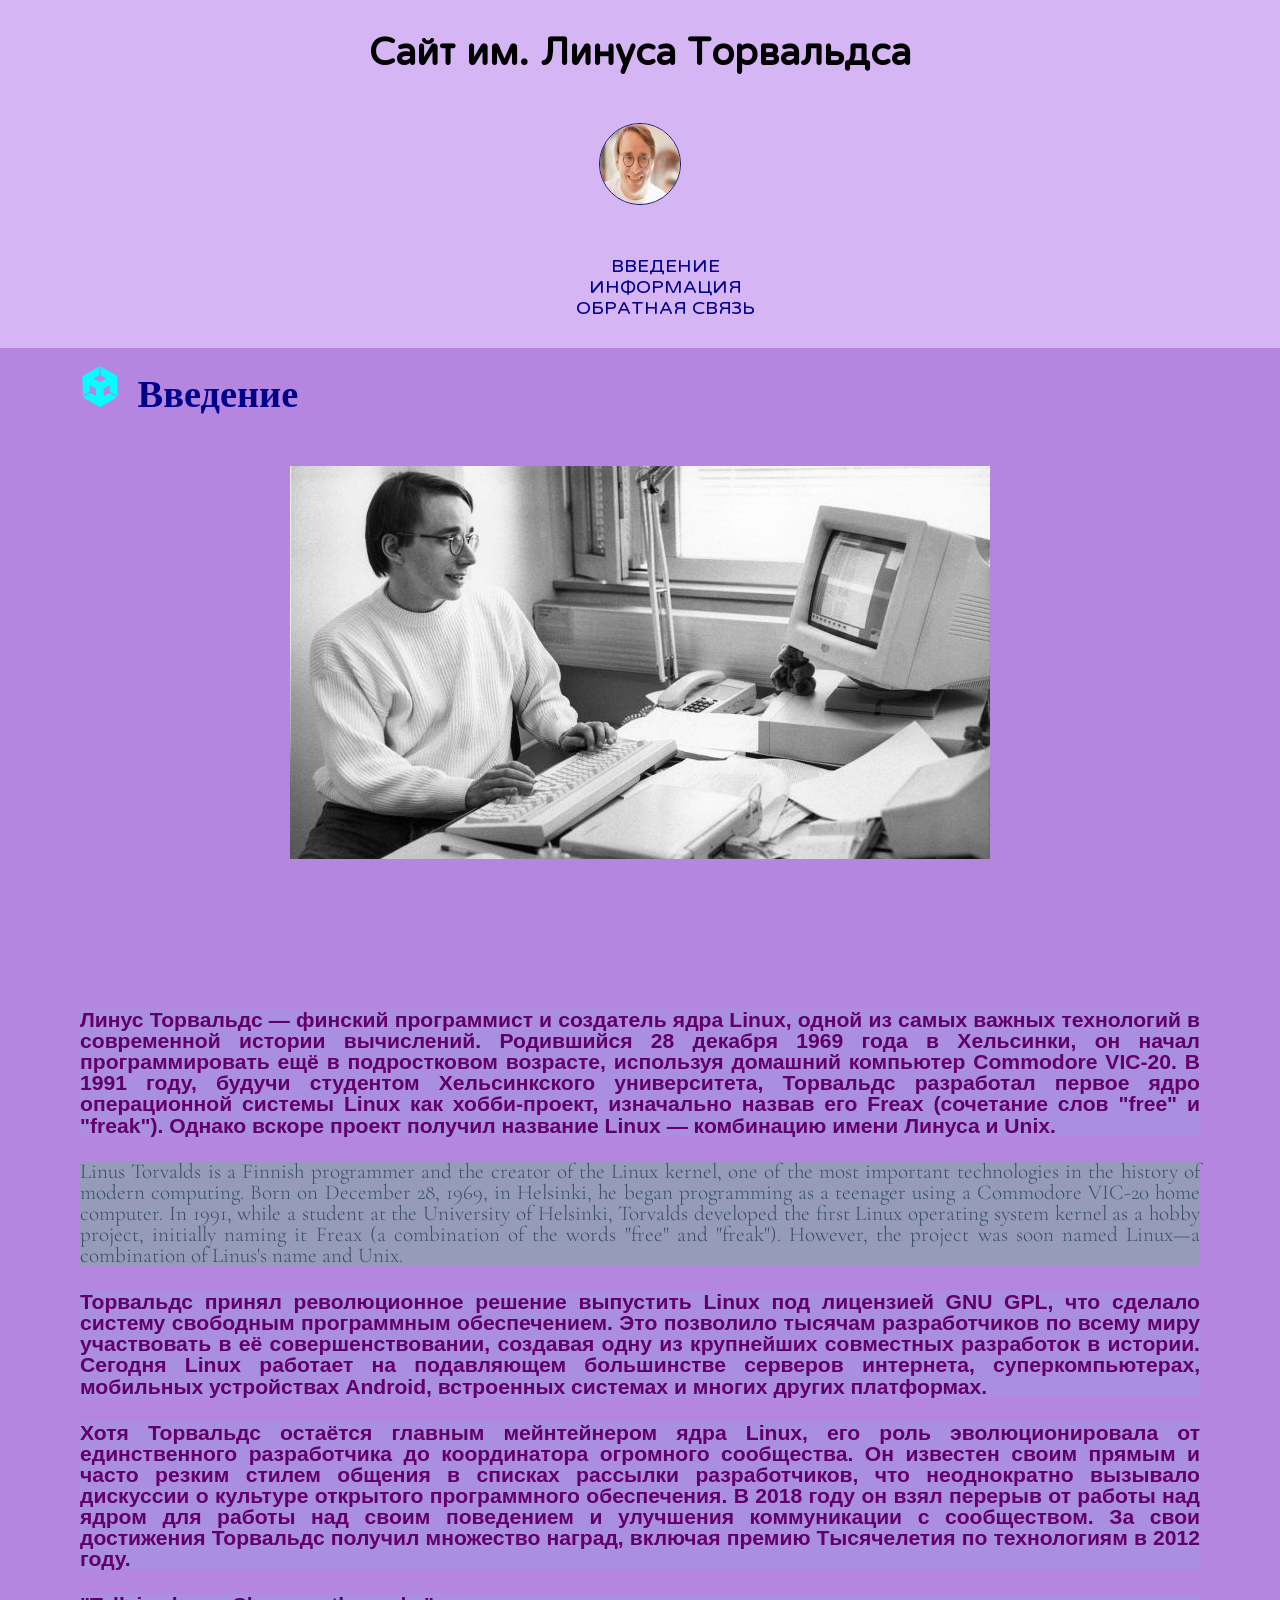
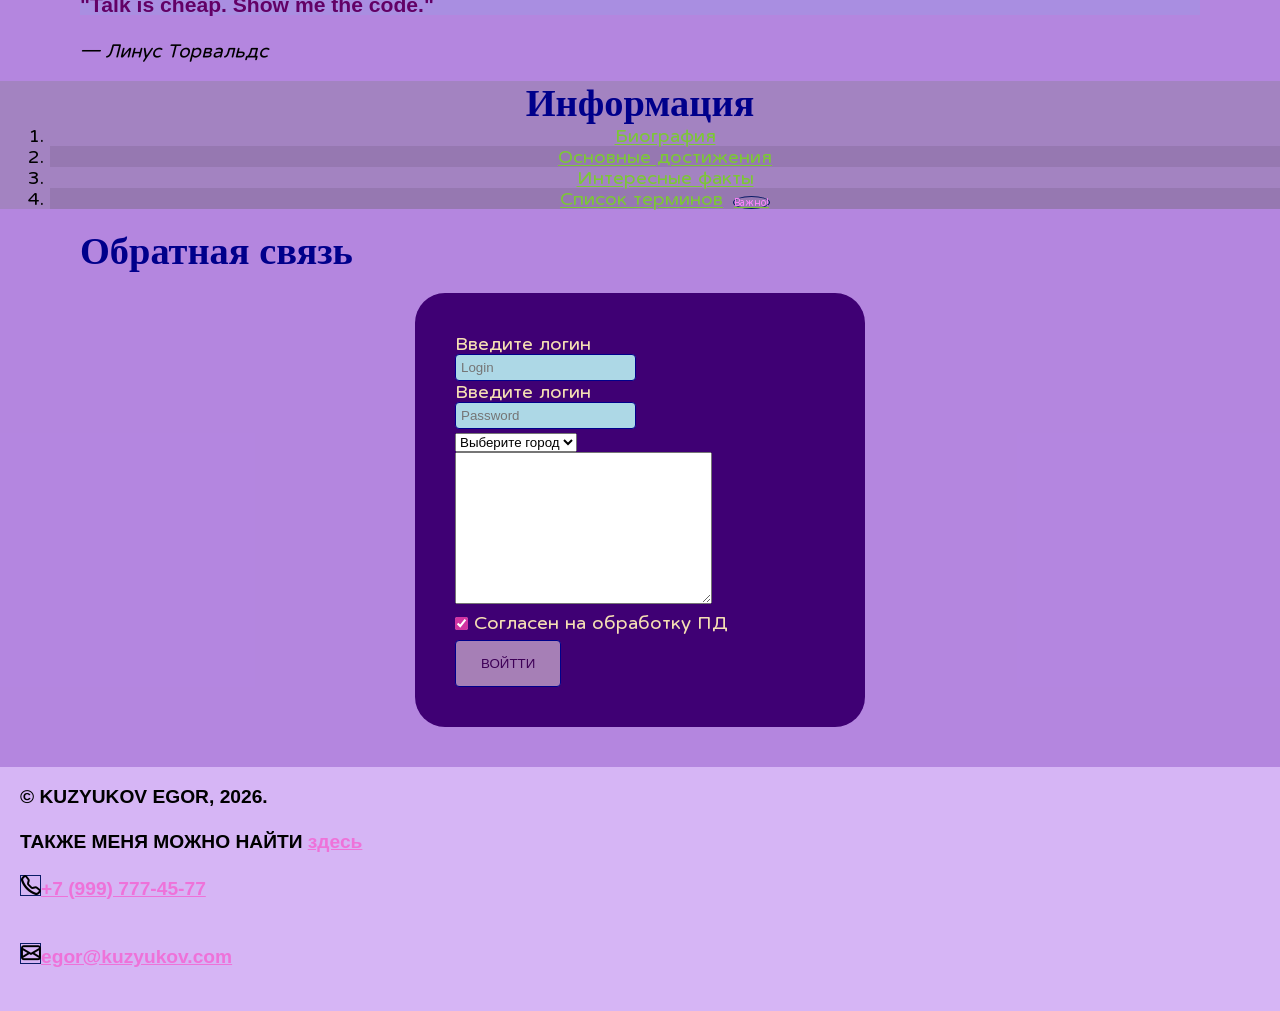
<file: index.html>
<!DOCTYPE html>
<html lang="ru">

<head>
    <meta charset="UTF-8">
    <meta http-equiv="X-UA-Compatible" content="IE=edge">
    <meta name="viewport" content="width=device-width, initial-scale=1.0">
    <title>Линус Торвальдс</title>

    <meta property="og:title" content="Главная">
    <meta property="og:site_name" content="Линус Торвальдс ">
    <meta property="og:url" content="https://egoryich.github.io/web_technology_practice_1/">
    <meta property="og:description" content="Торвальдс принял революционное решение выпустить Linux под лицензией GNU GPL, что сделало систему
                свободным программным обеспечением. Это позволило тысячам разработчиков по всему миру участвовать в её
                совершенствовании">
    <meta property="og:image" content="https://egoryich.github.io/web_technology_practice_1/img/foto-lin.jpeg">
    <meta name="keywords" content="линукс, Линус, операционнаясистема">
    <meta name="description" content="Сайт про Линуса и Линукс">




    <link rel="preconnect" href="https://fonts.googleapis.com">
    <link rel="preconnect" href="https://fonts.gstatic.com" crossorigin>
    <link href="https://fonts.googleapis.com/css2?family=Huninn&display=swap" rel="stylesheet">

    <link rel="stylesheet" href="https://cdn.jsdelivr.net/npm/bootstrap-icons@1.13.1/font/bootstrap-icons.min.css">
<link rel="icon" href="img/tux.svg" type="image/svg+xml">
    <link rel="stylesheet" href="css/styles.css">


    <link rel="preconnect" href="https://fonts.googleapis.com">
<link rel="preconnect" href="https://fonts.gstatic.com" crossorigin>
<link href="https://fonts.googleapis.com/css2?family=Cormorant+Garamond:ital,wght@0,300..700;1,300..700&display=swap" rel="stylesheet">
</head>

<body class="mainpage">
    <header>
        <h1> Сайт им. Линуса Торвальдса</h1>
        <img src="img/lin-logo.jpg" alt="Логотип!!!!" class="avatar-circle">
        <nav>
            <ul>
                <li>
                    <a href="#about">Введение</a>
                </li>
            </ul>
            <ul>
                <li>
                    <a href="#info"> Информация</a>
                </li>
            </ul>
            <ul>
                <li>
                    <a href="#feedback">Обратная связь</a>
                </li>
            </ul>
        </nav>
    </header>
    <main>
        <section class="about" id="about">
            <h2> Введение</h2>
            <img src="img/foto-lin.jpeg" alt="photo">
            <p>Линус Торвальдс — финский программист и создатель ядра Linux, одной из самых важных технологий в
                современной истории вычислений. Родившийся 28 декабря 1969 года в Хельсинки, он начал программировать
                ещё в подростковом возрасте, используя домашний компьютер Commodore VIC-20. В 1991 году, будучи
                студентом Хельсинкского университета, Торвальдс разработал первое ядро операционной системы Linux как
                хобби-проект, изначально назвав его Freax (сочетание слов "free" и "freak"). Однако вскоре проект
                получил название Linux — комбинацию имени Линуса и Unix.
            </p>
            <p lang="en">
                Linus Torvalds is a Finnish programmer and the creator of the Linux kernel, one of the most important technologies in the history of modern computing. Born on December 28, 1969, in Helsinki, he began programming as a teenager using a Commodore VIC-20 home computer. In 1991, while a student at the University of Helsinki, Torvalds developed the first Linux operating system kernel as a hobby project, initially naming it Freax (a combination of the words "free" and "freak"). However, the project was soon named Linux—a combination of Linus's name and Unix.
            </p>
                <p>Торвальдс принял революционное решение выпустить Linux под лицензией GNU GPL, что сделало систему
                свободным программным обеспечением. Это позволило тысячам разработчиков по всему миру участвовать в её
                совершенствовании, создавая одну из крупнейших совместных разработок в истории. Сегодня Linux работает
                на подавляющем большинстве серверов интернета, суперкомпьютерах, мобильных устройствах Android,
                встроенных системах и многих других платформах.</p>
            <p>Хотя Торвальдс остаётся главным мейнтейнером ядра Linux, его роль эволюционировала от единственного
                разработчика до координатора огромного сообщества. Он известен своим прямым и часто резким стилем
                общения в списках рассылки разработчиков, что неоднократно вызывало дискуссии о культуре открытого
                программного обеспечения. В 2018 году он взял перерыв от работы над ядром для работы над своим
                поведением и улучшения коммуникации с сообществом. За свои достижения Торвальдс получил множество
                наград, включая премию Тысячелетия по технологиям в 2012 году.</p>

            <blockquote>
                <p>"Talk is cheap. Show me the code."</p>
                <cite>— Линус Торвальдс</cite>
            </blockquote>

        </section>
        <section class="articles" id="info">



            <h2> Информация</h2>
            <ol>
                <li>
                    <a href="article1.html">Биография</a>
                </li>
                <li>
                    <a href="article2.html">Основные достижения</a>
                </li>
                <li>
                    <a href="article3.html">Интересные факты</a>
                </li>
                <li>
                    <a class="important" href="article4.html">Список терминов</a>
                </li>
            </ol>
        </section>
        <section class="feedback" id="feedback">
            <h2> Обратная связь</h2>
            <form>
                <label for="login">Введите логин</label><br>
                <input type="text" placeholder="Login" name="login" id="login" required>  <!--autofocus - переносит страницу на это место -->
                <br>
                <label for="pass">Введите логин</label><br>
                <input type="password" placeholder="Password" name="pass" id="pass" required>
                <br>
                
                <select name="city" id="sity">
                    <option value="" selected disabled>Выберите город</option>
                    <option value="chel">Челябинск</option>
                    <option value="cher">Череповец</option>
                    <option value="habr">Хабаровск</option>
                    <option value="solil">Соль-Илецк</option>
                </select>
                <br>
                <textarea name="message" id="message" cols="30" rows="10""></textarea> <!-- нельзя разделять и нельзя убирать треугольничек за который тянем -->
                <br>

                <input type="checkbox" id="agreement" name="agreement" required checked>
                <label for="agreement">Согласен на обработку ПД</label>
                <br>


                

                <input type="submit" value="Войтти">   <!--нельзя  делать элементы и кнопку одним стилемм-->
            </form>
        </section>
    </main>
    <footer>
        <p> &copy; KUZYUKOV EGOR, 2026.</p>
        <p> ТАКЖЕ МЕНЯ МОЖНО НАЙТИ <a target="_blank" href="https://suut.ural-campus.ru/">здесь</a></p>
        <p class="tel"><a href="tel:+79991234567">+7 (999) 777-45-77</a></p> <br>
        <p class="mail"><a href="mailto:example@domain.com">egor@kuzyukov.com</a></p>
    </footer>
</body>

</html>
</file>
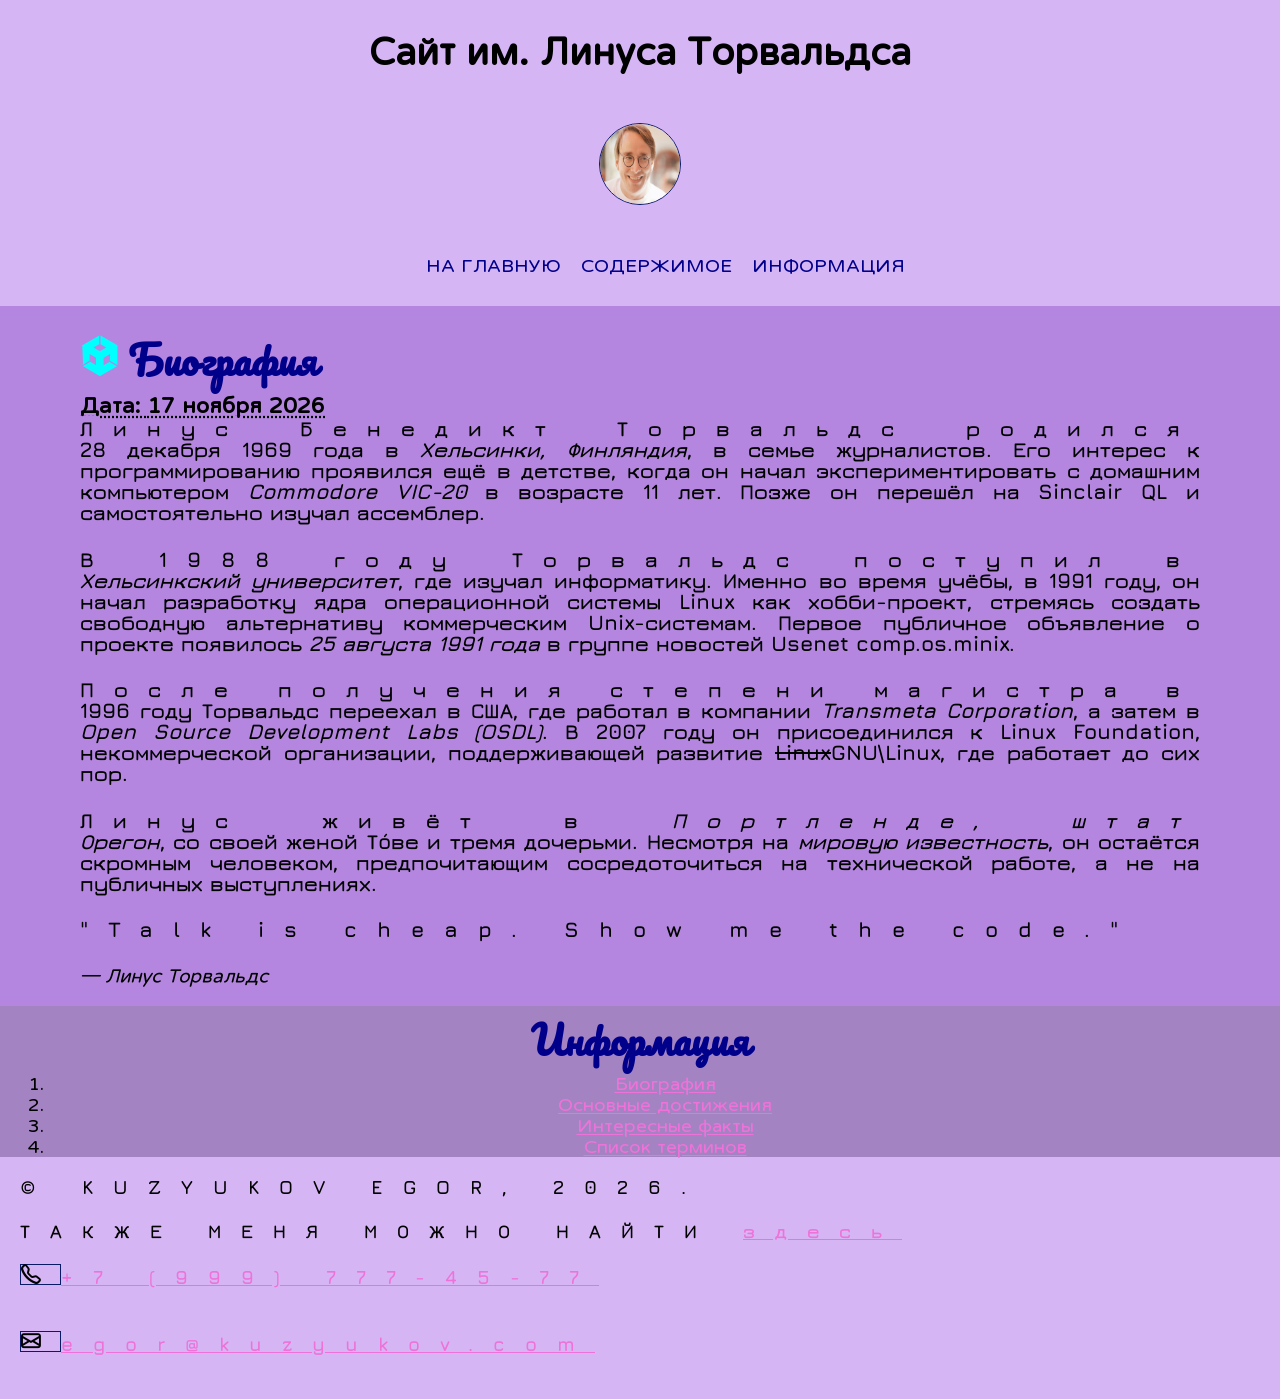
<file: article1.html>
<!DOCTYPE html>
<html lang="ru">

<head>
    <meta charset="UTF-8">
    <meta http-equiv="X-UA-Compatible" content="IE=edge">
    <meta name="viewport" content="width=device-width, initial-scale=1.0">
    <title>Линус Торвальдс</title>

    <link rel="preconnect" href="https://fonts.googleapis.com">
    <link rel="preconnect" href="https://fonts.gstatic.com" crossorigin>
    <link href="https://fonts.googleapis.com/css2?family=Huninn&display=swap" rel="stylesheet">

    <link rel="stylesheet" href="https://cdn.jsdelivr.net/npm/bootstrap-icons@1.13.1/font/bootstrap-icons.min.css">
<link href="https://fonts.googleapis.com/css2?family=Cormorant+Garamond:ital,wght@0,300..700;1,300..700&family=Jura:wght@300..700&family=Pacifico&display=swap" rel="stylesheet">

    <link rel="stylesheet" href="css/styles.css">
</head>

<body class="article">
    <header>
        <h1> Сайт им. Линуса Торвальдса</h1>
        <img src="img/lin-logo.jpg" alt="Логотип!!!!" class="avatar-circle">
        <nav>
            <ul>
                <li>
                    <a href="index.html"> На главную</a>
                </li>
                <li>
                    <a href="#about">Содержимое</a>
                </li>
                <li>
                    <a href="#info"> Информация</a>
                </li>
            </ul>
        </nav>
    </header>
    <main>
        <section class="about" id="about">
            <h2>Биография</h2>
            <h3>Дата: <time datetime="2026-09-17">17 ноября 2026</time></h3>

            <p><strong>Линус Бенедикт Торвальдс</strong> родился <strong>28 декабря 1969 года</strong> в <em>Хельсинки,
                    Финляндия</em>, в семье журналистов. Его интерес к программированию проявился ещё в детстве, когда
                он начал экспериментировать с домашним компьютером <em>Commodore VIC-20</em> в возрасте 11 лет. Позже он
                перешёл на Sinclair QL и самостоятельно изучал ассемблер.</p>

            <p>В <strong>1988 году</strong> Торвальдс поступил в <em>Хельсинкский университет</em>, где изучал
                информатику. Именно во время учёбы, в <strong>1991 году</strong>, он начал разработку ядра операционной
                системы <strong>Linux</strong> как хобби-проект, стремясь создать свободную альтернативу коммерческим
                Unix-системам. Первое публичное объявление о проекте появилось <em>25 августа 1991 года</em> в группе
                новостей Usenet comp.os.minix.</p>

            <p>После получения степени магистра в <strong>1996 году</strong> Торвальдс переехал в США, где работал в
                компании <em>Transmeta Corporation</em>, а затем в <em>Open Source Development Labs (OSDL)</em>. В
                <strong>2007 году</strong> он присоединился к <strong>Linux Foundation</strong>, некоммерческой
                организации, поддерживающей развитие <del>Linux</del>GNU\Linux, где работает до сих пор.</p>

            <p>Линус живёт в <em>Портленде, штат Орегон</em>, со своей женой Тóве и тремя дочерьми. Несмотря на
                <em>мировую известность</em>, он остаётся <strong>скромным человеком</strong>, предпочитающим
                сосредоточиться на технической работе, а не на публичных выступлениях.</p>
            <blockquote>
                <p>"Talk is cheap. Show me the code."</p>
                <cite>— Линус Торвальдс</cite>
            </blockquote>

        </section>
        <section class="articles" id="info">



            <h2> Информация</h2>
            <ol>
                <li>
                    <a href="article1.html">Биография</a>
                </li>
                <li>
                    <a href="article2.html">Основные достижения</a>
                </li>
                <li>
                    <a href="article3.html">Интересные факты</a>
                </li>
                <li>
                    <a href="article4.html">Список терминов</a>
                </li>
            </ol>
        </section>
    </main>
    <footer>
        <p> &copy; KUZYUKOV EGOR, 2026.</p>
        <p> ТАКЖЕ МЕНЯ МОЖНО НАЙТИ <a target="_blank" href="https://suut.ural-campus.ru/">здесь</a></p>
        <p class="tel"><a href="tel:+79991234567">+7 (999) 777-45-77</a></p> <br>
        <p class="mail"><a href="mailto:example@domain.com">egor@kuzyukov.com</a></p>
    </footer>
</body>

</html>
</file>
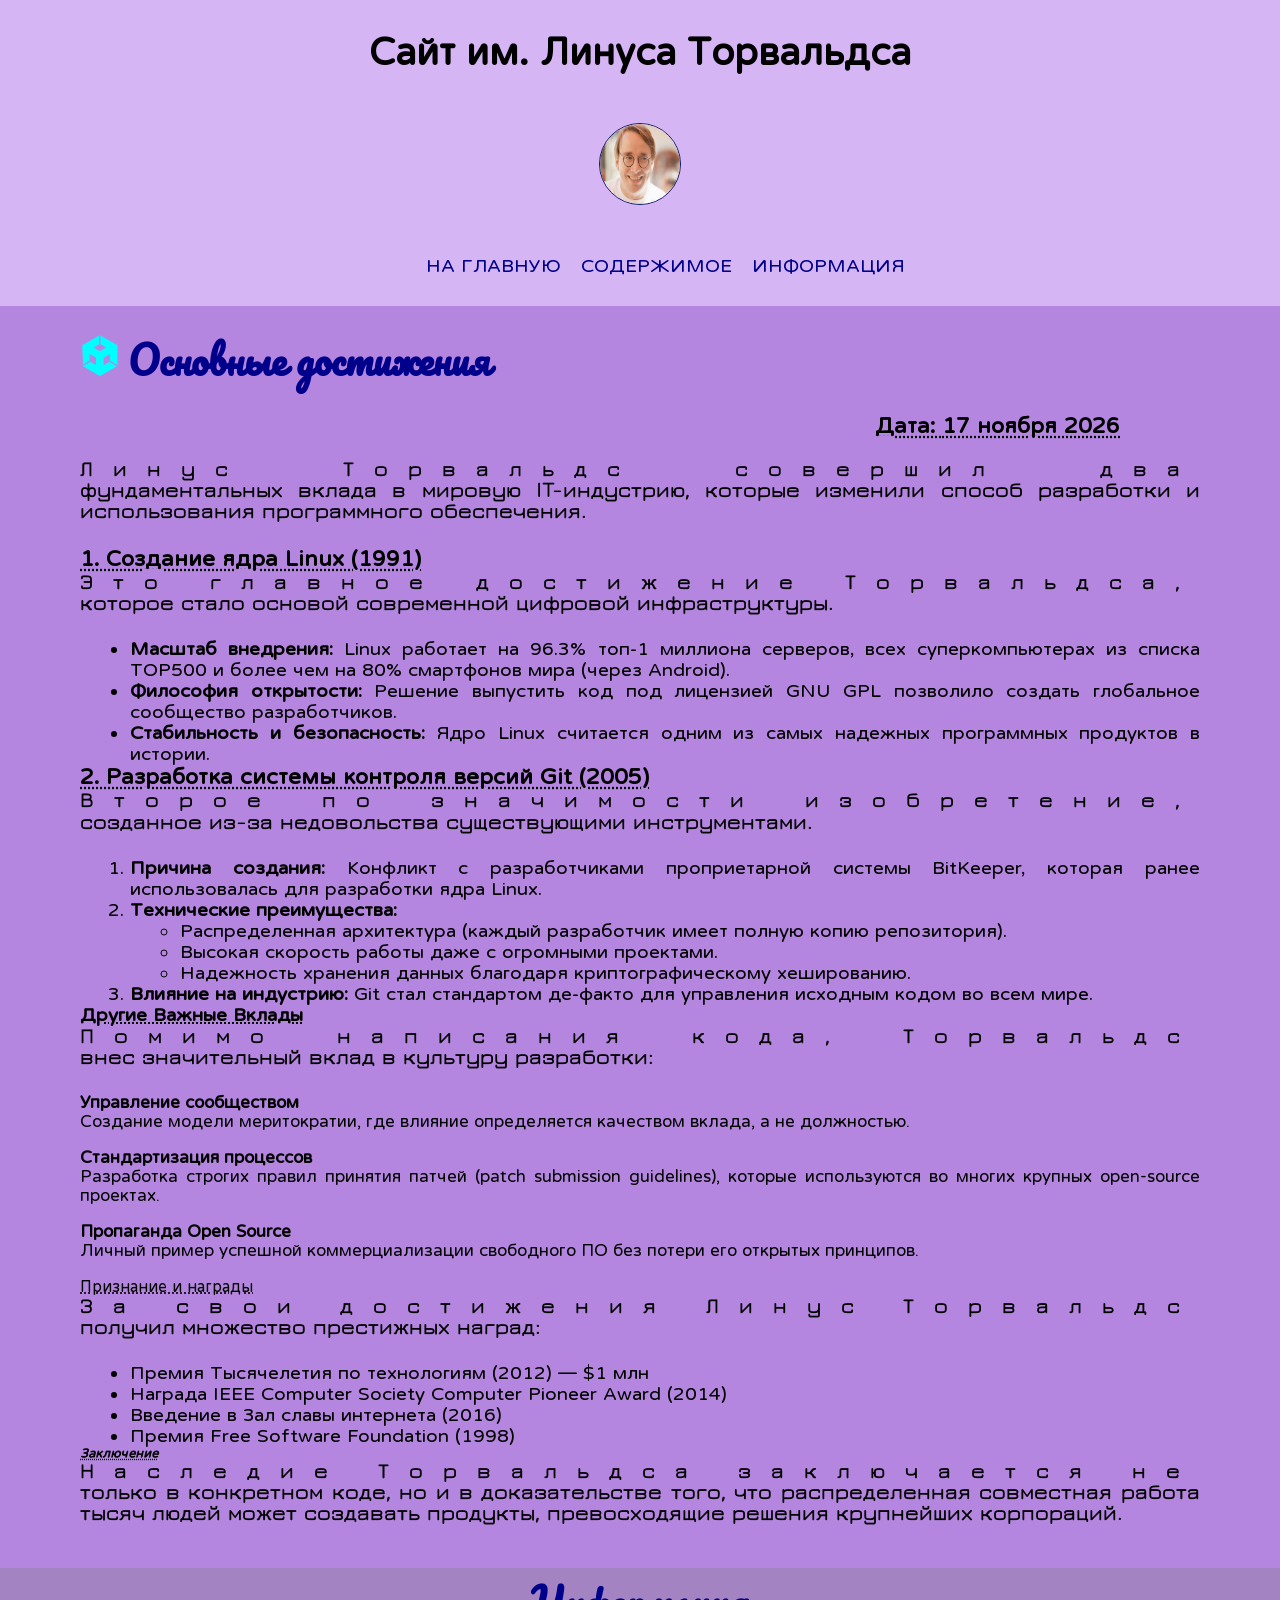
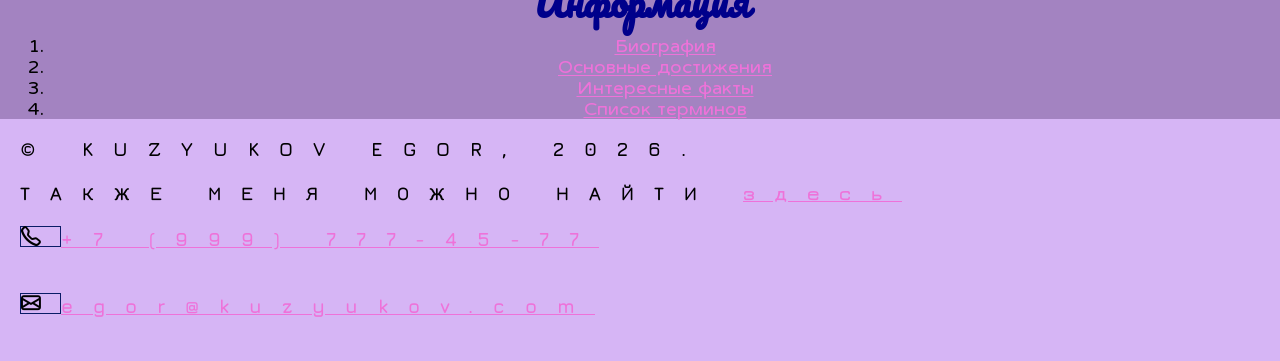
<file: article2.html>
<!DOCTYPE html>
<html lang="ru">

<head>
    <meta charset="UTF-8">
    <meta http-equiv="X-UA-Compatible" content="IE=edge">
    <meta name="viewport" content="width=device-width, initial-scale=1.0">
    <title>Линус Торвальдс - Основные достижения</title>

    <link rel="preconnect" href="https://fonts.googleapis.com">
    <link rel="preconnect" href="https://fonts.gstatic.com" crossorigin>
    <link href="https://fonts.googleapis.com/css2?family=Huninn&display=swap" rel="stylesheet">

    <link rel="stylesheet" href="https://cdn.jsdelivr.net/npm/bootstrap-icons@1.13.1/font/bootstrap-icons.min.css">
<link href="https://fonts.googleapis.com/css2?family=Cormorant+Garamond:ital,wght@0,300..700;1,300..700&family=Jura:wght@300..700&family=Pacifico&display=swap" rel="stylesheet">

    <link rel="stylesheet" href="css/styles.css">
</head>

<body class="article">
    <header>
        <h1> Сайт им. Линуса Торвальдса</h1>
        <img src="img/lin-logo.jpg" alt="Логотип!!!!" class="avatar-circle">
        <nav>
            <ul>
                <li>
                    <a href="index.html"> На главную</a>
                </li>
                <li>
                    <a href="#about">Содержимое</a>
                </li>
                <li>
                    <a href="#info"> Информация</a>
                </li>
            </ul>
        </nav>
    </header>
    <main>
        <section class="about" id="about">
            <h2>Основные достижения</h2>
            <h3 class="date">Дата: <time datetime="2026-09-17">17 ноября 2026</time></h3>

            <p>Линус Торвальдс совершил два фундаментальных вклада в мировую IT-индустрию, которые изменили способ
                разработки и использования программного обеспечения.</p>

            <h3>1. Создание ядра Linux (1991)</h3>
            <p>Это главное достижение Торвальдса, которое стало основой современной цифровой инфраструктуры.</p>

            <ul>
                <li><strong>Масштаб внедрения:</strong> Linux работает на 96.3% топ-1 миллиона серверов, всех
                    суперкомпьютерах из списка TOP500 и более чем на 80% смартфонов мира (через Android).</li>
                <li><strong>Философия открытости:</strong> Решение выпустить код под лицензией GNU GPL позволило создать
                    глобальное сообщество разработчиков.</li>
                <li><strong>Стабильность и безопасность:</strong> Ядро Linux считается одним из самых надежных
                    программных продуктов в истории.</li>
            </ul>

            <h3>2. Разработка системы контроля версий Git (2005)</h3>
            <p>Второе по значимости изобретение, созданное из-за недовольства существующими инструментами.</p>

            <ol>
                <li><strong>Причина создания:</strong> Конфликт с разработчиками проприетарной системы BitKeeper,
                    которая ранее использовалась для разработки ядра Linux.</li>
                <li><strong>Технические преимущества:</strong>
                    <ul>
                        <li>Распределенная архитектура (каждый разработчик имеет полную копию репозитория).</li>
                        <li>Высокая скорость работы даже с огромными проектами.</li>
                        <li>Надежность хранения данных благодаря криптографическому хешированию.</li>
                    </ul>
                </li>
                <li><strong>Влияние на индустрию:</strong> Git стал стандартом де-факто для управления исходным кодом во
                    всем мире.</li>
            </ol>

            <h4>Другие важные вклады</h4>

            <p>Помимо написания кода, Торвальдс внес значительный вклад в культуру разработки:</p>

            <dl>
                <dt>Управление сообществом</dt>
                <dd>Создание модели меритократии, где влияние определяется качеством вклада, а не должностью.</dd>

                <dt>Стандартизация процессов</dt>
                <dd>Разработка строгих правил принятия патчей (patch submission guidelines), которые используются во
                    многих крупных open-source проектах.</dd>

                <dt>Пропаганда Open Source</dt>
                <dd>Личный пример успешной коммерциализации свободного ПО без потери его открытых принципов.</dd>
            </dl>

            <h5>Признание и награды</h5>

            <p>За свои достижения Линус Торвальдс получил множество престижных наград:</p>

            <ul>
                <li>Премия Тысячелетия по технологиям (2012) — $1 млн</li>
                <li>Награда IEEE Computer Society Computer Pioneer Award (2014)</li>
                <li>Введение в Зал славы интернета (2016)</li>
                <li>Премия Free Software Foundation (1998)</li>
            </ul>

            <h6>Заключение</h6>
            <p>Наследие Торвальдса заключается не только в конкретном коде, но и в доказательстве того, что
                распределенная совместная работа тысяч людей может создавать продукты, превосходящие решения крупнейших
                корпораций.</p>
        </section>
        <section class="articles" id="info">



            <h2> Информация</h2>
            <ol>
                <li>
                    <a href="article1.html">Биография</a>
                </li>
                <li>
                    <a href="article2.html">Основные достижения</a>
                </li>
                <li>
                    <a href="article3.html">Интересные факты</a>
                </li>
                <li>
                    <a href="article4.html">Список терминов</a>
                </li>
            </ol>
        </section>
    </main>
    <footer>
        <p> &copy; KUZYUKOV EGOR, 2026.</p>
        <p> ТАКЖЕ МЕНЯ МОЖНО НАЙТИ <a target="_blank" href="https://suut.ural-campus.ru/">здесь</a></p>
        <p class="tel"><a href="tel:+79991234567">+7 (999) 777-45-77</a></p> <br>
        <p class="mail"><a href="mailto:example@domain.com">egor@kuzyukov.com</a></p>
    </footer>
</body>

</html>
</file>
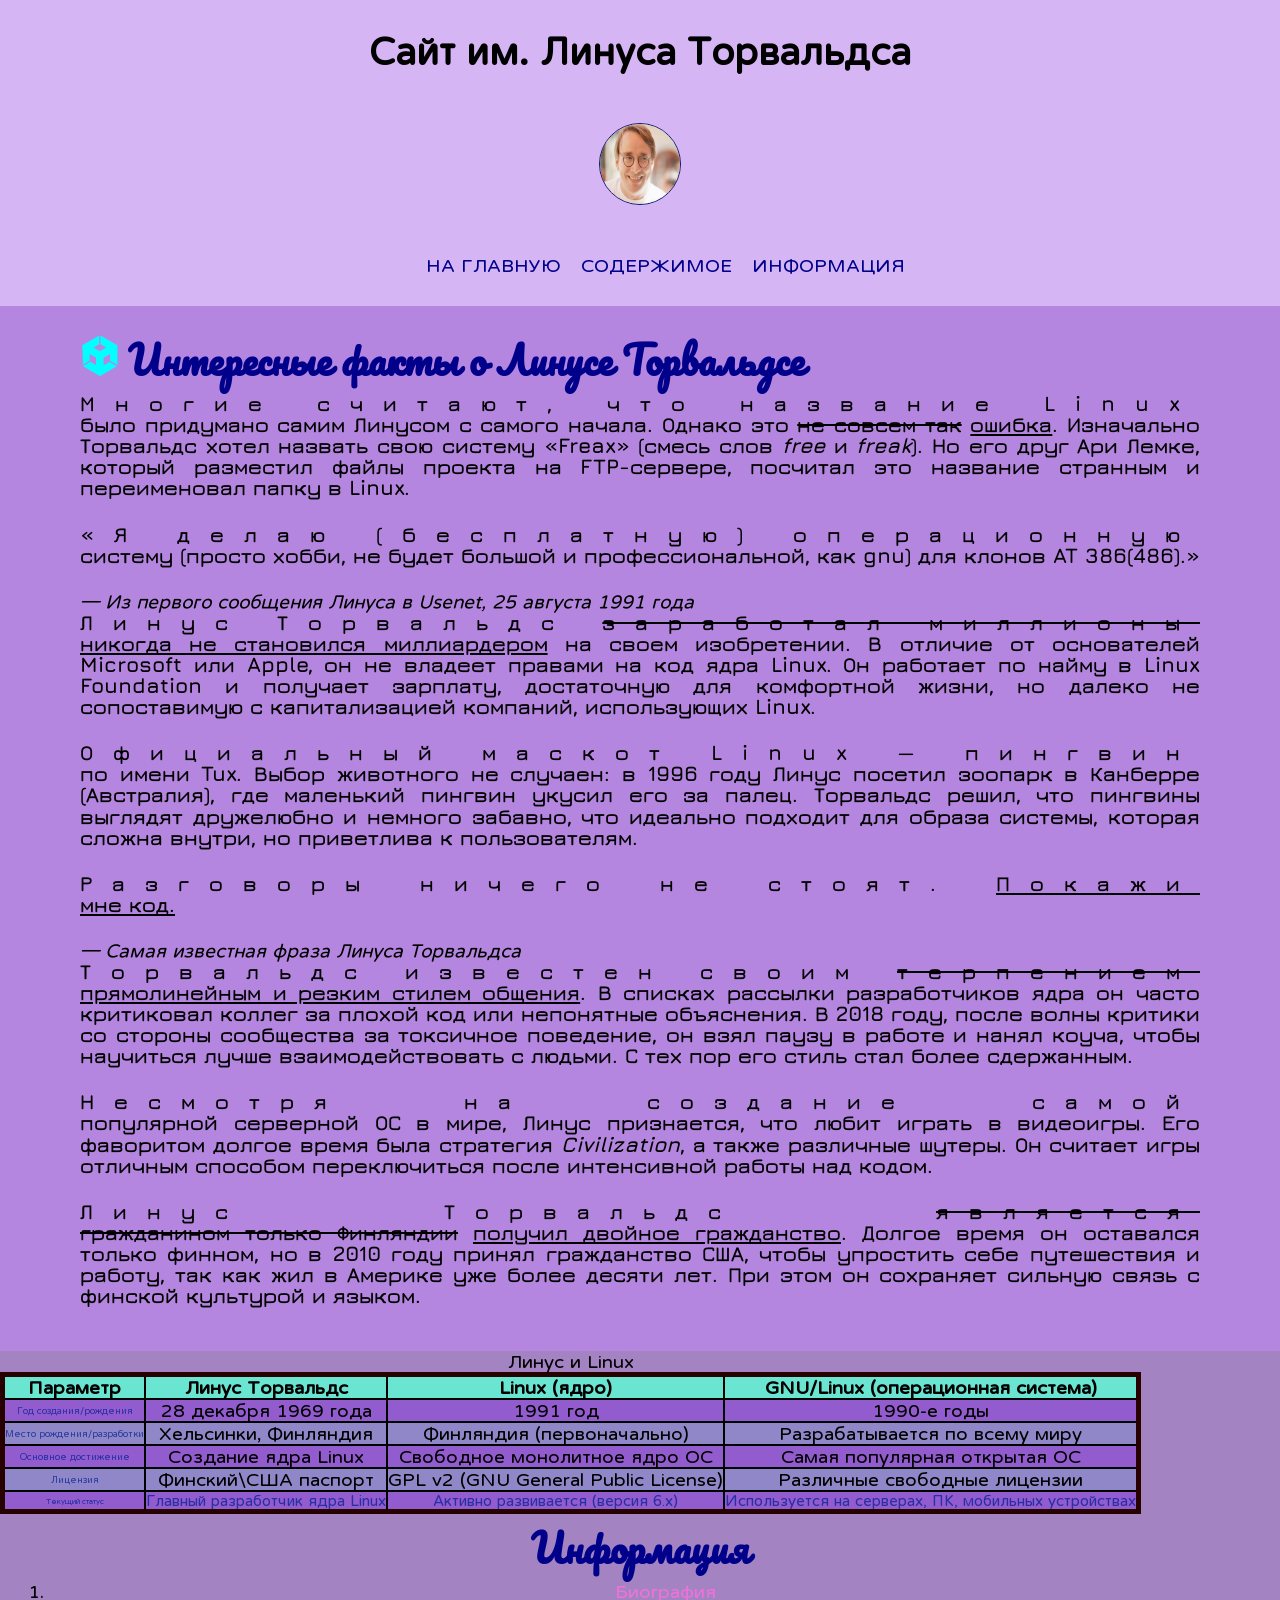
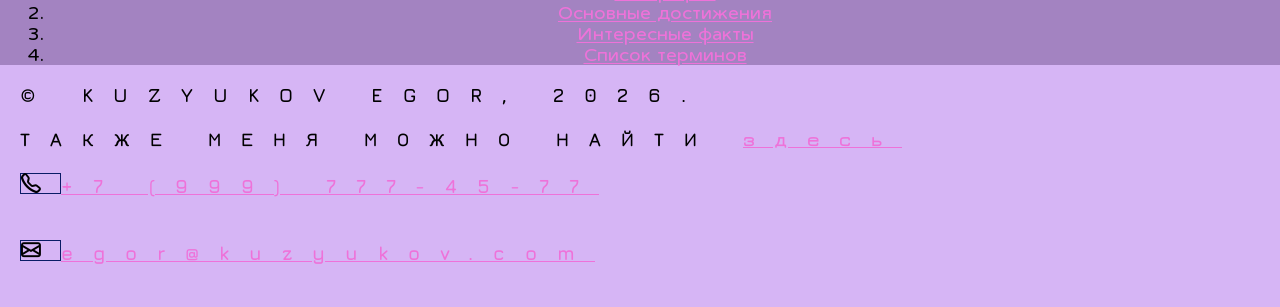
<file: article3.html>
<!DOCTYPE html>
<html lang="ru">

<head>
    <meta charset="UTF-8">
    <meta http-equiv="X-UA-Compatible" content="IE=edge">
    <meta name="viewport" content="width=device-width, initial-scale=1.0">
    <title>Линус Торвальдс</title>

    <link rel="preconnect" href="https://fonts.googleapis.com">
    <link rel="preconnect" href="https://fonts.gstatic.com" crossorigin>
    <link href="https://fonts.googleapis.com/css2?family=Huninn&display=swap" rel="stylesheet">

    <link rel="stylesheet" href="https://cdn.jsdelivr.net/npm/bootstrap-icons@1.13.1/font/bootstrap-icons.min.css">
    <link
        href="https://fonts.googleapis.com/css2?family=Cormorant+Garamond:ital,wght@0,300..700;1,300..700&family=Jura:wght@300..700&family=Pacifico&display=swap"
        rel="stylesheet">

    <link rel="stylesheet" href="css/styles.css">
</head>

<body class="article">
    <header>
        <h1> Сайт им. Линуса Торвальдса</h1>
        <img src="img/lin-logo.jpg" alt="Логотип!!!!" class="avatar-circle">
        <nav>
            <ul>
                <li>
                    <a href="index.html"> На главную</a>
                </li>
                <li>
                    <a href="#about">Содержимое</a>
                </li>
                <li>
                    <a href="#info"> Информация</a>
                </li>
            </ul>
        </nav>
    </header>
    <main>
        <section class="about" id="about">
            <h2>Интересные факты о Линусе Торвальдсе</h2>

            <p>Многие считают, что название <strong>Linux</strong> было придумано самим Линусом с самого начала. Однако
                это <del>не совсем так</del> <ins>ошибка</ins>. Изначально Торвальдс хотел назвать свою систему
                <q>Freax</q> (смесь слов <em>free</em> и <em>freak</em>). Но его друг Ари Лемке, который разместил файлы
                проекта на FTP-сервере, посчитал это название странным и переименовал папку в <strong>Linux</strong>.
            </p>

            <blockquote>
                <p>«Я делаю (бесплатную) операционную систему (просто хобби, не будет большой и профессиональной, как
                    gnu) для клонов AT 386(486).»</p>
                <cite>— Из первого сообщения Линуса в Usenet, 25 августа 1991 года</cite>
            </blockquote>

            <p>Линус Торвальдс <del>заработал миллионы</del> <ins>никогда не становился миллиардером</ins> на своем
                изобретении. В отличие от основателей Microsoft или Apple, он не владеет правами на код ядра Linux. Он
                работает по найму в Linux Foundation и получает зарплату, достаточную для комфортной жизни, но далеко не
                сопоставимую с капитализацией компаний, использующих Linux.</p>

            <p>Официальный маскот Linux — пингвин по имени <strong>Tux</strong>. Выбор животного не случаен: в 1996 году
                Линус посетил зоопарк в Канберре (Австралия), где маленький пингвин укусил его за палец. Торвальдс
                решил, что пингвины выглядят дружелюбно и немного забавно, что идеально подходит для образа системы,
                которая сложна внутри, но приветлива к пользователям.</p>

            <blockquote>
                <p>Разговоры ничего не стоят. <ins>Покажи мне код.</ins></p>
                <cite>— Самая известная фраза Линуса Торвальдса</cite>
            </blockquote>

            <p>Торвальдс известен своим <del>терпением</del> <ins>прямолинейным и резким стилем общения</ins>. В списках
                рассылки разработчиков ядра он часто критиковал коллег за плохой код или непонятные объяснения. В 2018
                году, после волны критики со стороны сообщества за токсичное поведение, он взял паузу в работе и нанял
                коуча, чтобы научиться лучше взаимодействовать с людьми. С тех пор его стиль стал более сдержанным.</p>

            <p>Несмотря на создание самой популярной серверной ОС в мире, Линус признается, что любит играть в
                видеоигры. Его фаворитом долгое время была стратегия <em>Civilization</em>, а также различные шутеры. Он
                считает игры отличным способом переключиться после интенсивной работы над кодом.</p>

            <p>Линус Торвальдс <del>является гражданином только Финляндии</del> <ins>получил двойное гражданство</ins>.
                Долгое время он оставался только финном, но в 2010 году принял гражданство США, чтобы упростить себе
                путешествия и работу, так как жил в Америке уже более десяти лет. При этом он сохраняет сильную связь с
                финской культурой и языком.</p>

        </section>

        <section class="articles" id="table">
            <table class="pr3table">
                <caption>Линус и Linux</caption>
                <thead>
                    <tr>
                        <th>Параметр</th>
                        <th>Линус Торвальдс</th>
                        <th>Linux (ядро)</th>
                        <th>GNU/Linux (операционная система)</th>
                    </tr>
                </thead>
                <tbody>
                    <tr>
                        <td>Год создания/рождения</td>
                        <td>28 декабря 1969 года</td>
                        <td>1991 год</td>
                        <td>1990-е годы</td>
                    </tr>
                    <tr>
                        <td>Место рождения/разработки</td>
                        <td>Хельсинки, Финляндия</td>
                        <td>Финляндия (первоначально)</td>
                        <td>Разрабатывается по всему миру</td>
                    </tr>
                    <tr>
                        <td>Основное достижение</td>
                        <td>Создание ядра Linux</td>
                        <td>Свободное монолитное ядро ОС</td>
                        <td>Самая популярная открытая ОС</td>
                    </tr>
                    <tr>
                        <td>Лицензия</td>
                        <td>Финский\США паспорт</td>
                        <td>GPL v2 (GNU General Public License)</td>
                        <td>Различные свободные лицензии</td>
                    </tr>
                    <tr>
                        <td>Текущий статус</td>
                        <td>Главный разработчик ядра Linux</td>
                        <td>Активно развивается (версия 6.x)</td>
                        <td>Используется на серверах, ПК, мобильных устройствах</td>
                    </tr>
                </tbody>
            </table>
        </section>

        </section>
        <section class="articles" id="info">



            <h2> Информация</h2>
            <ol>
                <li>
                    <a href="article1.html">Биография</a>
                </li>
                <li>
                    <a href="article2.html">Основные достижения</a>
                </li>
                <li>
                    <a href="article3.html">Интересные факты</a>
                </li>
                <li>
                    <a href="article4.html">Список терминов</a>
                </li>
            </ol>
        </section>
    </main>
    <footer>
        <p> &copy; KUZYUKOV EGOR, 2026.</p>
        <p> ТАКЖЕ МЕНЯ МОЖНО НАЙТИ <a target="_blank" href="https://suut.ural-campus.ru/">здесь</a></p>
        <p class="tel"><a href="tel:+79991234567">+7 (999) 777-45-77</a></p> <br>
        <p class="mail"><a href="mailto:example@domain.com">egor@kuzyukov.com</a></p>
    </footer>
</body>

</html>
</file>
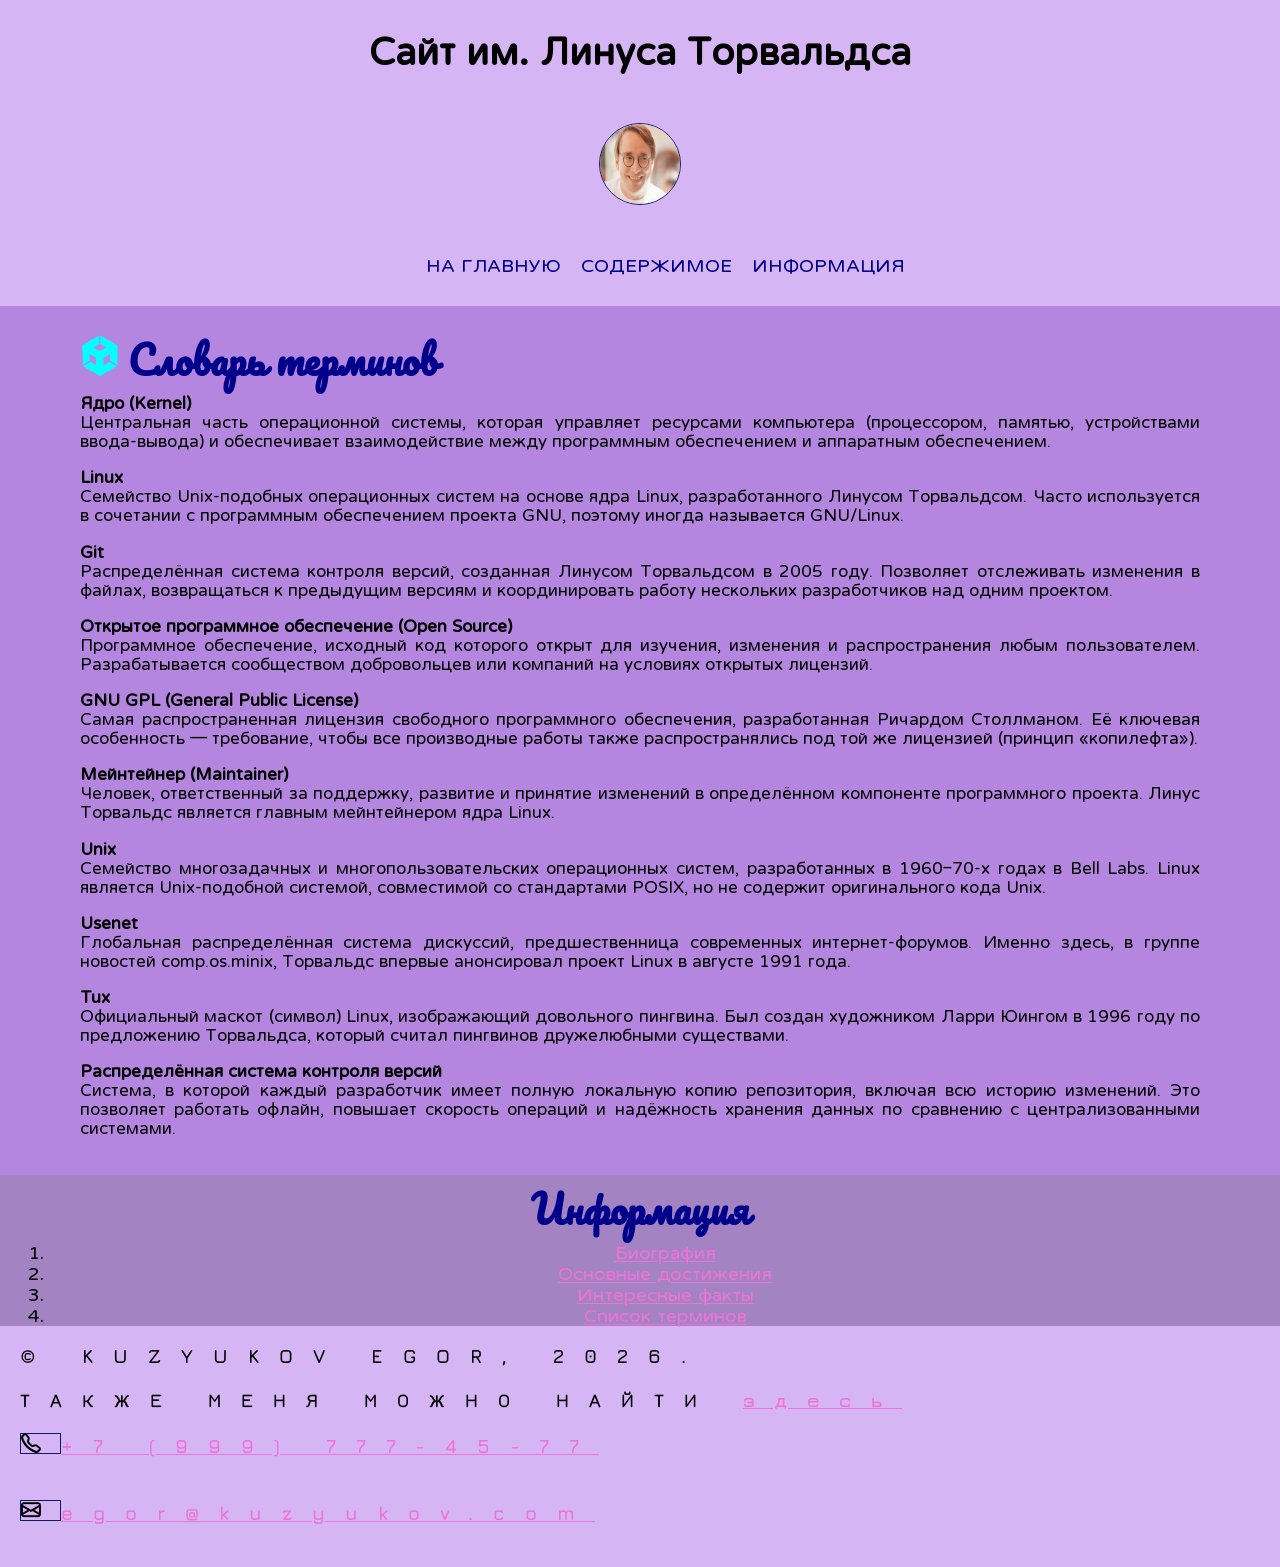
<file: article4.html>
<!DOCTYPE html>
<html lang="ru">

<head>
    <meta charset="UTF-8">
    <meta http-equiv="X-UA-Compatible" content="IE=edge">
    <meta name="viewport" content="width=device-width, initial-scale=1.0">
    <title>Линус Торвальдс</title>

    <link rel="preconnect" href="https://fonts.googleapis.com">
    <link rel="preconnect" href="https://fonts.gstatic.com" crossorigin>
    <link href="https://fonts.googleapis.com/css2?family=Huninn&display=swap" rel="stylesheet">

    <link rel="stylesheet" href="https://cdn.jsdelivr.net/npm/bootstrap-icons@1.13.1/font/bootstrap-icons.min.css">
<link href="https://fonts.googleapis.com/css2?family=Cormorant+Garamond:ital,wght@0,300..700;1,300..700&family=Jura:wght@300..700&family=Pacifico&display=swap" rel="stylesheet">

    <link rel="stylesheet" href="css/styles.css">
</head>

<body class="article">
    <header>
        <h1> Сайт им. Линуса Торвальдса</h1>
        <img src="img/lin-logo.jpg" alt="Логотип!!!!" class="avatar-circle">
        <nav>
            <ul>
                <li>
                    <a href="index.html"> На главную</a>
                </li>
                <li>
                    <a href="#about">Содержимое</a>
                </li>
                <li>
                    <a href="#info"> Информация</a>
                </li>
            </ul>
        </nav>
    </header>
    <main>
        <section class="about" id="about">

<h2>Словарь терминов</h2>

<dl>
    <dt>Ядро (Kernel)</dt>
    <dd>
        Центральная часть операционной системы, которая управляет ресурсами компьютера (процессором, памятью, устройствами ввода-вывода) и обеспечивает взаимодействие между программным обеспечением и аппаратным обеспечением.
    </dd>

    <dt>Linux</dt>
    <dd>
        Семейство Unix-подобных операционных систем на основе ядра Linux, разработанного Линусом Торвальдсом. Часто используется в сочетании с программным обеспечением проекта GNU, поэтому иногда называется GNU/Linux.
    </dd>

    <dt>Git</dt>
    <dd>
        Распределённая система контроля версий, созданная Линусом Торвальдсом в 2005 году. Позволяет отслеживать изменения в файлах, возвращаться к предыдущим версиям и координировать работу нескольких разработчиков над одним проектом.
    </dd>

    <dt>Открытое программное обеспечение (Open Source)</dt>
    <dd>
        Программное обеспечение, исходный код которого открыт для изучения, изменения и распространения любым пользователем. Разрабатывается сообществом добровольцев или компаний на условиях открытых лицензий.
    </dd>

    <dt>GNU GPL (General Public License)</dt>
    <dd>
        Самая распространенная лицензия свободного программного обеспечения, разработанная Ричардом Столлманом. Её ключевая особенность — требование, чтобы все производные работы также распространялись под той же лицензией (принцип «копилефта»).
    </dd>

    <dt>Мейнтейнер (Maintainer)</dt>
    <dd>
        Человек, ответственный за поддержку, развитие и принятие изменений в определённом компоненте программного проекта. Линус Торвальдс является главным мейнтейнером ядра Linux.
    </dd>

    <dt>Unix</dt>
    <dd>
        Семейство многозадачных и многопользовательских операционных систем, разработанных в 1960–70-х годах в Bell Labs. Linux является Unix-подобной системой, совместимой со стандартами POSIX, но не содержит оригинального кода Unix.
    </dd>

    <dt>Usenet</dt>
    <dd>
        Глобальная распределённая система дискуссий, предшественница современных интернет-форумов. Именно здесь, в группе новостей comp.os.minix, Торвальдс впервые анонсировал проект Linux в августе 1991 года.
    </dd>

    <dt>Tux</dt>
    <dd>
        Официальный маскот (символ) Linux, изображающий довольного пингвина. Был создан художником Ларри Юингом в 1996 году по предложению Торвальдса, который считал пингвинов дружелюбными существами.
    </dd>

    <dt>Распределённая система контроля версий</dt>
    <dd>
        Система, в которой каждый разработчик имеет полную локальную копию репозитория, включая всю историю изменений. Это позволяет работать офлайн, повышает скорость операций и надёжность хранения данных по сравнению с централизованными системами.
    </dd>
</dl>

        </section>
        <section class="articles" id="info">



            <h2> Информация</h2>
            <ol>
                <li>
                    <a href="article1.html">Биография</a>
                </li>
                <li>
                    <a href="article2.html">Основные достижения</a>
                </li>
                <li>
                    <a href="article3.html">Интересные факты</a>
                </li>
                <li>
                    <a href="article4.html">Список терминов</a>
                </li>
            </ol>
        </section>
    </main>
    <footer>
        <p> &copy; KUZYUKOV EGOR, 2026.</p>
        <p> ТАКЖЕ МЕНЯ МОЖНО НАЙТИ <a target="_blank" href="https://suut.ural-campus.ru/">здесь</a></p>
        <p class="tel"><a href="tel:+79991234567">+7 (999) 777-45-77</a></p> <br>
        <p class="mail"><a href="mailto:example@domain.com">egor@kuzyukov.com</a></p>
    </footer>
</body>

</html>
</file>
<file: css/styles.css>
* {
    margin: 0;
    padding: 0;
}

ul,
ol {
    padding-left: 50px;
}


html {
    font-size: 1.2em;
    font-family: "Huninn", sans-serif;
}




header {
    background-color: rgba(137, 43, 226, 0.349);
    text-align: center;
    padding: 30px 20px;
}

footer {
    background-color: rgba(137, 43, 226, 0.349);
    padding: 20px;
}

.about {
    background-color: rgba(117, 32, 197, 0.541);
    padding: 20px 80px;
    text-align: justify;
}

.feedback{
    
    background-color: rgba(117, 32, 197, 0.541);
    padding: 20px 80px;
    text-align: justify;

}

.articles {
    background-color: rgba(91, 34, 145, 0.562);
    text-align: center;
}

.date {
    padding: 20px 80px;
    text-align: right;
}

.avatar-circle {
    width: 80px;
    height: 80px;
    border-radius: 50%;
    border: 1px solid #0a1b66;
}



p {
    font-size: 1.1rem;
    line-height: 1.1rem;
    margin-bottom: 1.3rem;
    text-align: justify;
    font-family: "Jura", sans-serif;
    font-style: normal;
}

footer>p {
    font-size: 1rem;
    line-height: 1rem;
}

p,
dt {
    font-weight: bold;
}

dl,
dd {
    font-size: 0.9rem;
}

dd {
    margin-bottom: 1em;
}

.pr3table {      
    border-collapse: collapse;
    border: 5px solid rgb(39, 0, 0);
}
  
.pr3table td, th {
    border: 2px solid black;
}

.pr3table tbody tr:nth-child(even){
background-color:#4296da34;
}
.pr3table tbody tr:nth-child(odd){
background-color:#8642da96;
}

.pr3table thead tr:nth-child(odd){
background-color:#5cffd6c9;
}

.pr3table td:first-child{
font-size: 50%;
color: #052296c4;
}

.pr3table tbody tr:last-child{
font-size: 80%;
color: #052296c4;
}

h2 {
    font-size: 2rem;
    color: darkblue;
    font-family: "Pacifico", cursive;
    /* font-weight: 400; */
    font-style: normal;
}
/* Пр2-2-3 •	text-decoration
•	text-transform
•	font-weight
•	font-stile */
h3 {


text-decoration: underline dotted;
}
h4 {
text-transform:capitalize;
text-decoration: underline dotted;
}
h5 {
    font-weight:500;
    text-decoration: underline dotted;

}
h6{
    font-style: italic;
    text-decoration: underline dotted;
}
nav>ul {
    list-style: none;
    display: flex;
    gap: 20px;
    justify-content: center;
}


img {
    display: block;
    margin: 50px auto;
}


/* пр2 задание 2 */
header a {
    color: darkblue;
    text-decoration: none;
    text-transform: uppercase;
}

header a:hover,
header a:focus,
header a:active {
    text-decoration: underline;
}


/* пр2 задание 1 */
a {
    color: rgb(238, 114, 217);
}

a:visited {
    color: rgb(43, 4, 58);
}

a:hover,
a:focus,
a:active {
    text-decoration: wavy underline;
}

/* пр2 задание 3 */
.mainpage .articles a {
    color: rgb(124, 199, 54);
}

.mainpage .articles a:visited {
    color: rgb(47, 88, 0);
}

.mainpage .articles a:hover,
.mainpage .articles a:focus,
.mainpage .articles a:active {
    text-decoration: wavy underline;
}

/* пр2 з4 */
.mainpage .articles li:nth-child(even) {
    background-color: rgba(0, 0, 0, 0.082);
}


/* пр2 з5 */
.important::after {
    content: "Важно!";
    font-size: 10px;
    color: rgb(255, 133, 255);
    margin-left: 10px;
    border-radius: 50%;
    border: 1px solid #0a1b66;
}

/* п2з6 */
.article p::first-line {
    letter-spacing: 20px;
}

/* п2з8 */
.mainpage .about p {
    color: rgb(99, 0, 102);
    background-color: rgba(0, 255, 255, 0.062);
}

/* п2з10 */
img+p {
    margin-top: 150px;
}

/* п2з7 */

#about p:lang(en) {
    font-style: italic;
    color: #394f64;
    background-color: rgba(0, 255, 0, 0.171);
    font-family: "Cormorant Garamond", serif;
    font-optical-sizing: auto;
    font-weight: 300;
    font-style: normal;
}

.about h2::before {
    content: "\F824";
    font-family: "bootstrap-icons";
    margin-right: 10px;
    color: aqua;
}

.tel::before {
    content: "\F5C1";
    font-family: "bootstrap-icons";
    border: 1px solid #0a1b66;
    /* п2з9 */
}

.mail::before {
    content: "\F32F";
    font-family: "bootstrap-icons";
    border: 1px solid #0a1b66;
    /* п2з9 */
}

/* лекция 24--09 */
form {
    width: 370px;
    border-radius: 30px;
    padding: 40px;
    /*не меньше чем скругление */
    background-color: rgb(63, 0, 116);
    margin: 20px auto;
    color: wheat;
}

input {
    border: 1px solid darkblue;
    background-color: lightblue;
    padding: 5px;
    color: darkblue;
    border-radius: 4px;
    
}

.form__item input[type="text"]{
    height: 20px;
    width: 250px;
    padding: 5px;
    /* margin-bottom: 10px; */
    border: white solid 1px;
    background-color: #c7aceb;
}
.form__item input[type="email"]{
    height: 20px;
    width: 250px;
    padding: 5px;
    /* margin-bottom: 10px; */
    border: white solid 1px;
    background-color: #c7aceb;
}

.form__item input[type=submit]{
    background-color: rgb(165, 78, 199);
    color: rgb(62, 0, 87);
}

input[type=submit] {
    background-color: rgb(166, 127, 182);
    color: rgb(62, 0, 87);
    text-transform: uppercase;
    padding: 15px 25px;
}

.form__item input[type=submit]:hover {
    background-color: rgb(142, 142, 255);
    text-transform: uppercase;
    color: rgb(0, 5, 71);
}

input[type=checkbox] {
    accent-color: rgb(209, 52, 162);
    margin: 10px 0;
}

.form__item textarea{
    background-color: rgb(142, 142, 255);
    border-radius: 4px;
    /* margin-top: 20px; */
    width: 250px;
    padding: 5px;
    /* margin-bottom: 10px; */
    border: white solid 1px;
    background-color: #c7aceb;
}
.form__item select {
    background-color: rgb(142, 142, 255);
    border-radius: 4px;
    /* margin-top: 20px; */
    width: 262px;
    padding: 5px;
    /* margin-bottom: 10px; */
    border: white solid 1px;
    background-color: #c7aceb;
}
</file>
